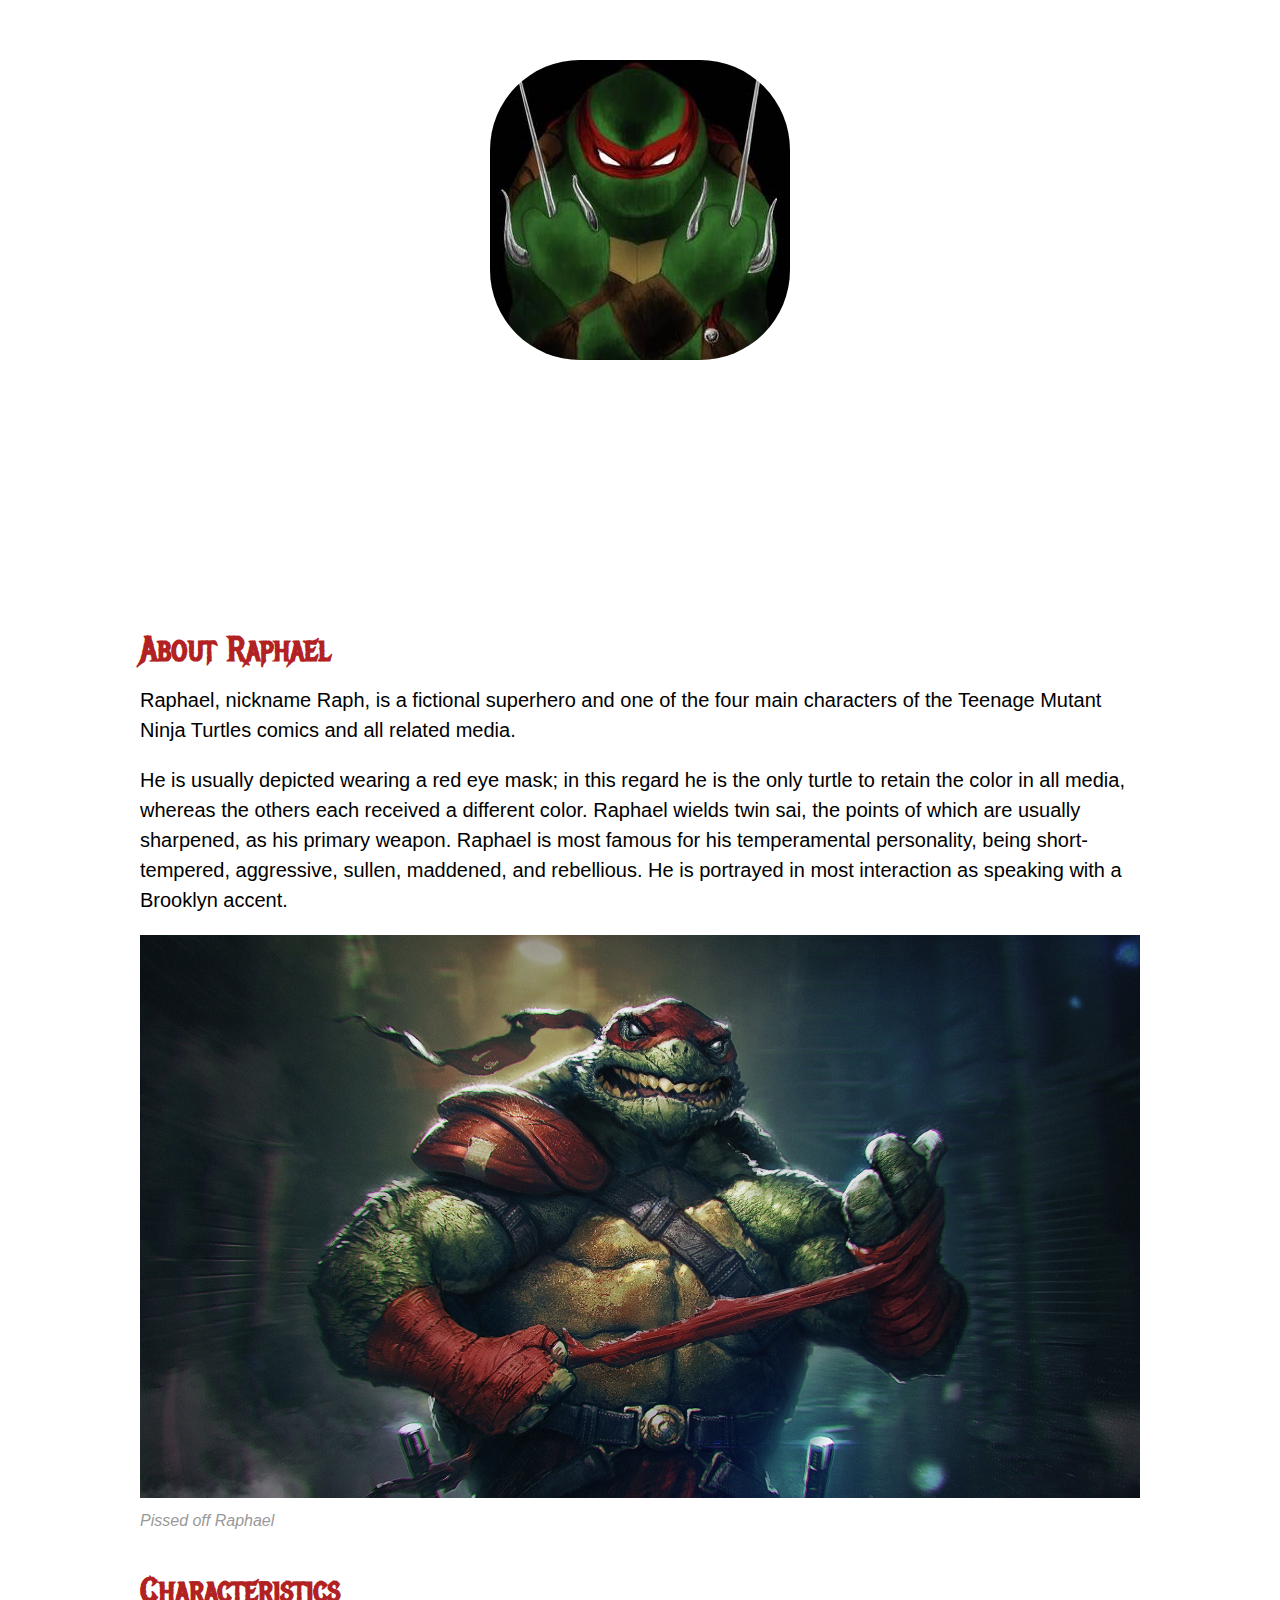
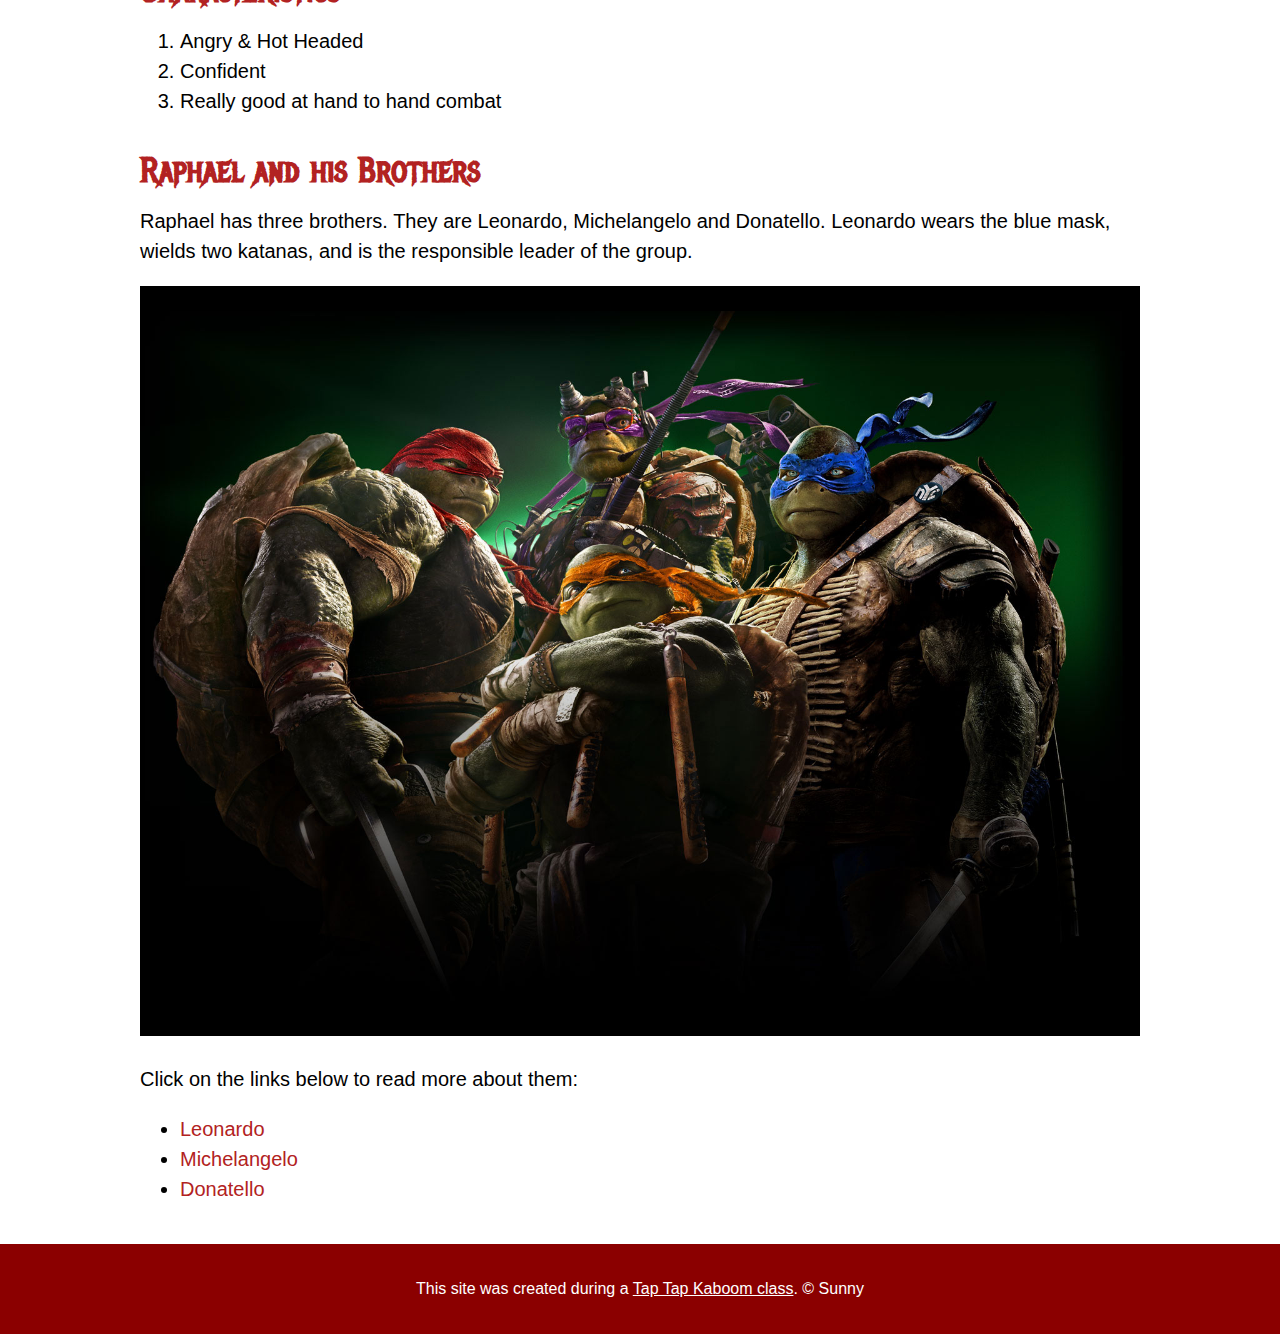
<file: index.html>
<!DOCTYPE html>
<html>
<head>
	<title>Raphael</title>
	<link rel="icon" href="img/raph4_favicon.jpg">
	<link href="https://fonts.googleapis.com/css2?family=Metal+Mania&display=swap" rel="stylesheet">
	<link rel="stylesheet" type="text/css" href="css/hero.css">
</head>
<body>

	<!-- header element -->
	<header>
		<img src="img/raph7.jpg">
		<h1>Raphael</h1>
	</header>

	<br>

	<!-- main element -->
	<main>
		<h2>About Raphael</h2>
		<p>Raphael, nickname Raph, is a fictional superhero and one of the four main characters of the Teenage Mutant Ninja Turtles comics and all related media.</p>
		<p>He is usually depicted wearing a red eye mask; in this regard he is the only turtle to retain the color in all media, whereas the others each received a different color. Raphael wields twin sai, the points of which are usually sharpened, as his primary weapon. Raphael is most famous for his temperamental personality, being short-tempered, aggressive, sullen, maddened, and rebellious. He is portrayed in most interaction as speaking with a Brooklyn accent.</p>
		<img src="img/raph3.jpg">
		<p class="caption">Pissed off Raphael</p>


		<!-- Characteristics -->

		<h2>Characteristics</h2>
		<ol>
			<li>Angry & Hot Headed</li>
			<li>Confident</li>
			<li>Really good at hand to hand combat</li>
		</ol>


		<!-- Brothers -->

		<h2>Raphael and his Brothers</h2>
		<p>Raphael has three brothers. They are Leonardo, Michelangelo and Donatello. Leonardo wears the blue mask, wields two katanas, and is the responsible leader of the group.</p> 

		<img src="img/raph5_brotherhood_2.jpg">

		<p>Click on the links below to read more about them:</p>
		<ul>
			<li><a href="https://en.wikipedia.org/wiki/Leonardo_(Teenage_Mutant_Ninja_Turtles)" target="_blank">Leonardo</a></li>
			<li><a href="https://en.wikipedia.org/wiki/Michelangelo_(Teenage_Mutant_Ninja_Turtles)" target="_blank">Michelangelo</a></li>
			<li><a href="https://en.wikipedia.org/wiki/Donatello_(Teenage_Mutant_Ninja_Turtles)" target="_blank">Donatello</a></li>
		</ul>


	</main>

	<!-- Footer element -->

	<footer>
		<p>This site was created during a <a href="https://taptapkaboom.com" target="_blank">Tap Tap Kaboom class</a>. &copy; Sunny</p>
	</footer>

</body>
</html>
</file>
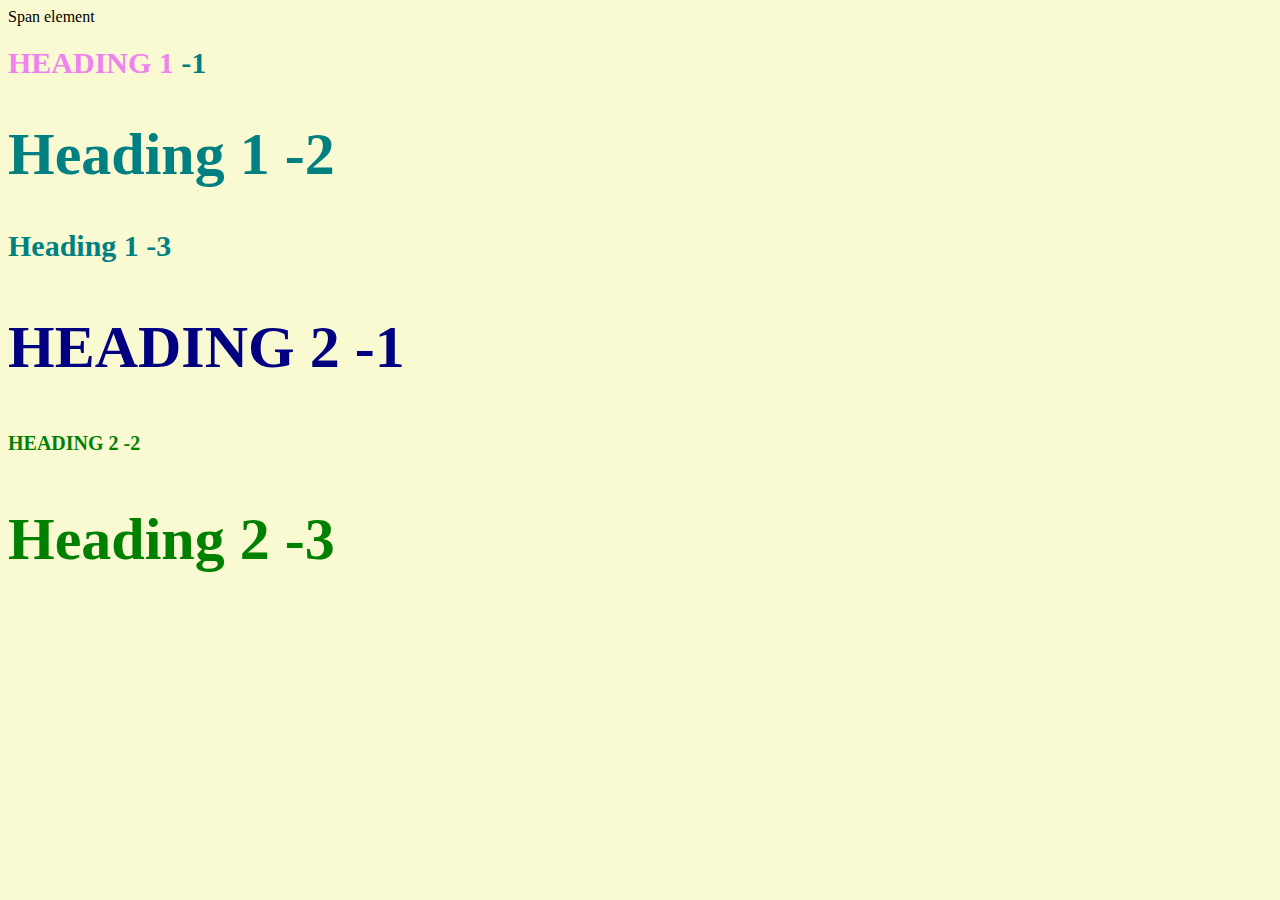
<file: style-test.html>
<!DOCTYPE html>
<html>
<head>
	<title>Style Test</title>
	<link rel="stylesheet" type="text/css" href="css/test.css">
		
	</style>
</head>
<body>

	<span>Span element</span>

	<h1 class="uppercase"><span>Heading 1</span> -1</h1>
	<h1 class="big">Heading 1 -2</h1>
	<h1>Heading 1 -3</h1>
	<h2 class="big uppercase">Heading 2 -1</h2>
	<h2 class="uppercase">Heading 2 -2</h2>
	<h2 class="big">Heading 2 -3</h2>

</body>
</html>
</file>
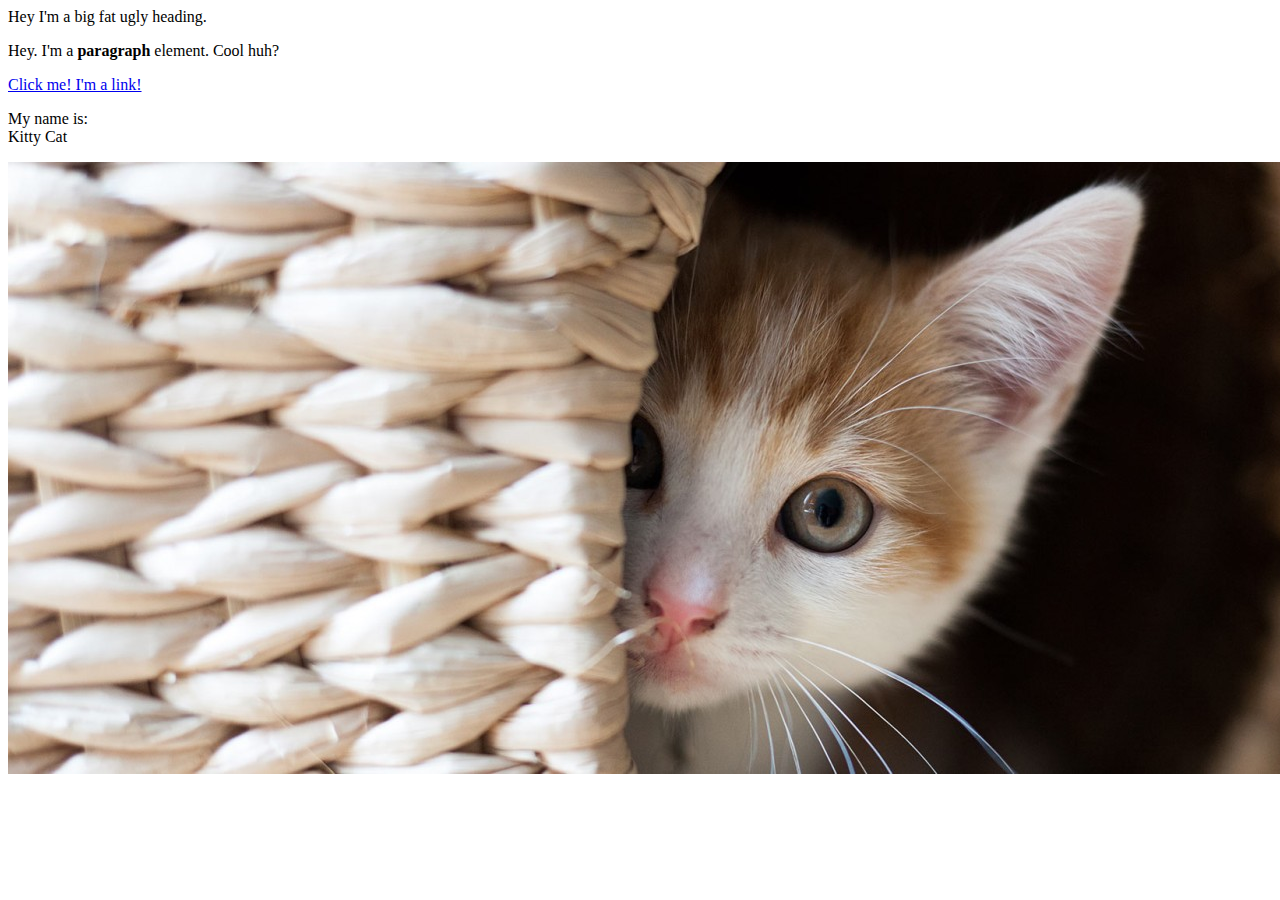
<file: test.html>
<!DOCTYPE html>
<html>
<head>
	<title>Test Page</title>
</head>
<body>
	<hi>Hey I'm a big fat ugly heading.</h1>
	<p>Hey. I'm a <b>paragraph</b> element. Cool huh?</p>
	<a href="https://google.com" target="_blank" title="Let's go to Google">Click me! I'm a link!</a>
	<p>My name is:<br>
	Kitty Cat</p>
	<img src="img/cat.jpg">
</body>
</html>
</file>
<file: css/hero.css>
body{
	margin: 0;
	font-family: Helvetica, Arial, sans-serif;
	font-size: 20px;
	line-height: 30px;
}


header{
    background-image:url("https://images.hdqwalls.com/download/red-black-texture-sd-1920x1080.jpg"); 
    background-repeat: no-repeat;
    background-width: 100%;
	text-align: center;
	padding-top: 50px;
	padding-bottom: 50px;
}

header h1{
	color: white;
	font-size: 65px;
}

h1, h2{
	font-family: 'Metal Mania', cursive;
}

/* header styles */


header img{
	size: 300px 300px;
	border-radius: 100px;
	border: 10px solid white;
}

main{
	max-width: 1000px;
	margin: 0 auto;
	padding: 20px;
}

main img{
	max-width: 100%;
}

h2{
	font-size: 35px;
	color: firebrick;
	margin: 40px 0 10px;
}

a{
	color: firebrick;
	text-decoration: none;
}

a:hover{
	color: red;
}

footer{
	background-color: darkred;
	text-align: center;
	padding: 30px;
	color: white;
	font-size: 16px;
}

footer p{
	margin: 0;
}

footer a{
	color: white;
	text-decoration: underline;
	font-size: 16px;
}

p.caption{
	color: #999999;
	font-style: italic;
	font-size: 16px;
	margin-top: 0;
}
</file>
<file: css/test.css>
body{
	background-color: lightgoldenrodyellow;
}

h1{
	font-size: 30px;
	color: teal;
}

h2{
	color: red;
	font-size: 20px;
}

h2{
	color: green;
}

.big{
	font-size: 60px;
}

.uppercase{
	text-transform: uppercase;
}

.big.uppercase{
	color: navy;
}

h1 span{
	color: violet;
}
</file>
